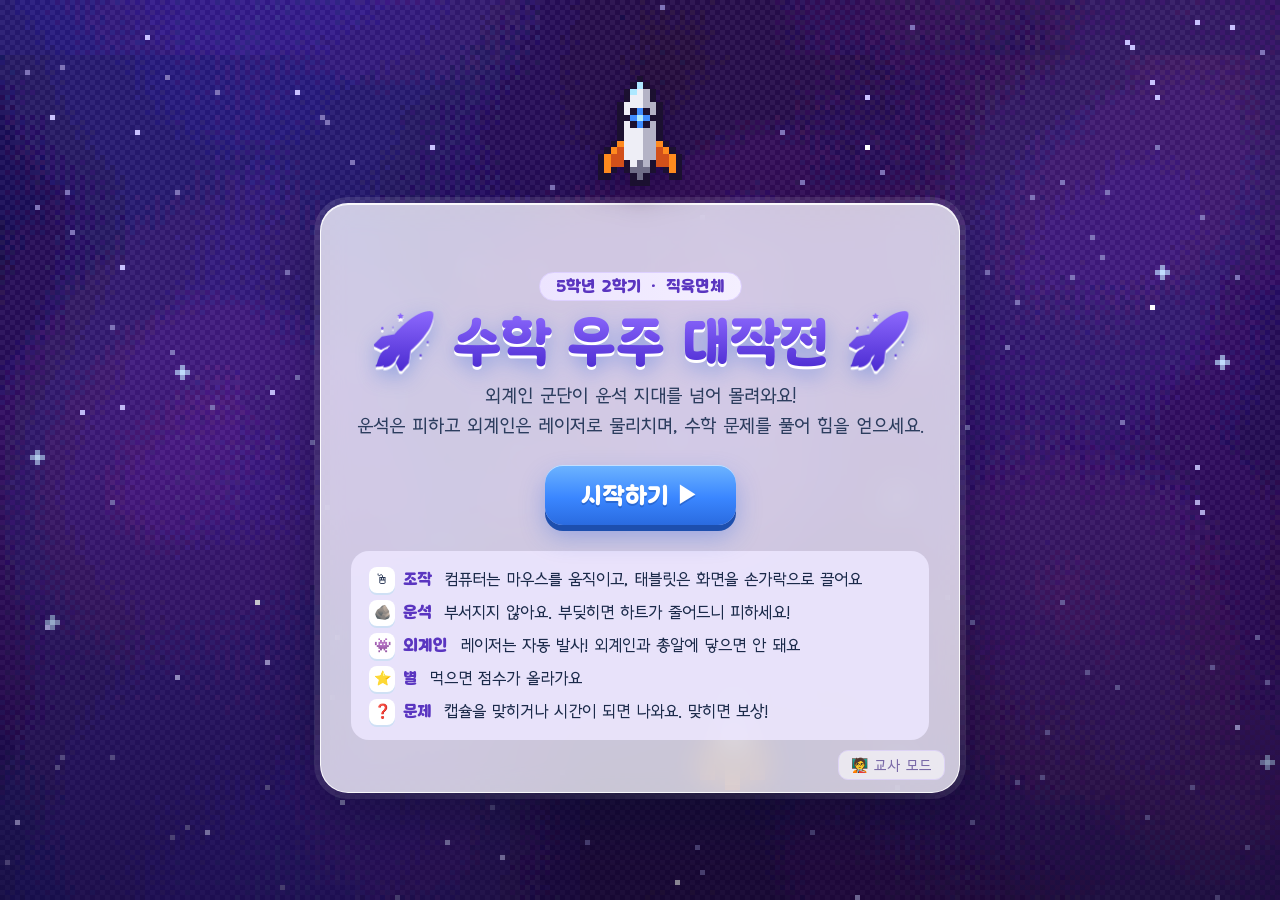
<file: index.html>
<!doctype html>
<html lang="ko">
<head>
<meta charset="utf-8">
<meta name="viewport" content="width=device-width, initial-scale=1, maximum-scale=1, user-scalable=no">
<title>수학 우주 대작전</title>
<link rel="preload" href="fonts/Dunggeunmiso-B.woff2" as="font" type="font/woff2" crossorigin>
<link rel="stylesheet" href="css/style.css?v=20">
</head>
<body>
<div id="bg"></div>
<canvas id="game"></canvas>
<canvas id="fx"></canvas>

<!-- 시작 화면 -->
<section id="screen-title" class="screen">
  <div class="panel title-panel">
    <img class="title-ship" id="title-ship" alt="">
    <div class="logo-sub">5학년 2학기 · 직육면체</div>
    <h1 class="logo">🚀 수학 우주 대작전 🚀</h1>
    <p class="story">외계인 군단이 운석 지대를 넘어 몰려와요!<br>운석은 피하고 외계인은 레이저로 물리치며, 수학 문제를 풀어 힘을 얻으세요.</p>
    <button class="big-btn" id="btn-start">시작하기 ▶</button>
    <a class="teacher-link" href="admin.html">🧑‍🏫 교사 모드</a>
    <div class="how">
      <div><span class="k">🖱</span><b>조작</b> 컴퓨터는 마우스를 움직이고, 태블릿은 화면을 손가락으로 끌어요</div>
      <div><span class="k">🪨</span><b>운석</b> 부서지지 않아요. 부딪히면 하트가 줄어드니 피하세요!</div>
      <div><span class="k">👾</span><b>외계인</b> 레이저는 자동 발사! 외계인과 총알에 닿으면 안 돼요</div>
      <div><span class="k">⭐</span><b>별</b> 먹으면 점수가 올라가요</div>
      <div><span class="k">❓</span><b>문제</b> 캡슐을 맞히거나 시간이 되면 나와요. 맞히면 보상!</div>
    </div>
  </div>
</section>

<!-- 이름 입력 -->
<section id="screen-name" class="screen hidden">
  <div class="panel">
    <h2>이름을 알려 주세요</h2>
    <p class="hint">랭킹에 이 이름으로 기록돼요. (예: 12번 김우주)</p>
    <input id="name-input" maxlength="14" placeholder="번호와 이름" autocomplete="off">
    <button class="big-btn" id="btn-name">확인</button>
  </div>
</section>

<!-- 차시 선택 -->
<section id="screen-lessons" class="screen hidden">
  <div class="panel wide">
    <div class="row-between">
      <h2>차시를 골라요</h2>
      <div class="who">👤 <span id="who-name"></span> <button class="link-btn" id="btn-rename">바꾸기</button></div>
    </div>
    <div id="conn-msg" class="conn-msg hidden"></div>
    <div id="lesson-grid" class="lesson-grid"></div>
    <div class="row-between foot">
      <button class="small-btn" id="btn-refresh">🔄 새로고침</button>
      <span class="hint">🔒 잠긴 차시는 선생님이 열어 주시면 할 수 있어요.</span>
      <a class="teacher-link" href="admin.html">🧑‍🏫 교사 모드</a>
    </div>
  </div>
</section>

<!-- 게임 중 정보 -->
<div id="hud" class="hidden">
  <div class="hud-left">
    <div id="hud-lives" class="lives"></div>
    <div class="hud-chip">⭐ <span id="hud-score">0</span></div>
    <div class="hud-chip">📈 난이도 <span id="hud-wave">1</span></div>
  </div>
  <div class="hud-mid">
    <div class="quiz-timer"><span>다음 문제</span><div class="bar"><div id="hud-quizbar"></div></div></div>
    <div id="hud-powers" class="powers"></div>
  </div>
  <div class="hud-right">
    <button class="icon-btn" id="btn-sound" title="소리">🔊</button>
    <button class="icon-btn" id="btn-pause" title="잠깐 멈춤">⏸</button>
  </div>
</div>

<!-- 카운트다운 -->
<div id="countdown" class="hidden"></div>

<!-- 일시정지 -->
<section id="screen-pause" class="screen dim hidden">
  <div class="panel">
    <h2>잠깐 멈춤 ⏸</h2>
    <button class="big-btn" id="btn-resume">계속하기 ▶</button>
    <button class="small-btn" id="btn-quit">그만하고 나가기</button>
  </div>
</section>

<!-- 문제 창 -->
<section id="quiz" class="screen dim hidden">
  <div id="quiz-card" class="panel quiz-card"></div>
</section>

<!-- 게임 끝 -->
<section id="screen-over" class="screen dim hidden">
  <div class="panel wide">
    <h2 class="over-title">우주선이 고장 났어요! 💫</h2>
    <div class="result">
      <div class="res-item"><div class="res-label">점수</div><div class="res-val" id="res-score">0</div></div>
      <div class="res-item"><div class="res-label">도달한 난이도</div><div class="res-val" id="res-wave">1</div></div>
      <div class="res-item"><div class="res-label">맞힌 문제</div><div class="res-val" id="res-acc">0/0</div></div>
      <div class="res-item"><div class="res-label">물리친 외계인</div><div class="res-val" id="res-kills">0</div></div>
    </div>
    <div id="res-breakdown" class="breakdown hidden"></div>
    <div id="save-msg" class="save-msg"></div>
    <h3 id="rank-title">🏆 랭킹</h3>
    <div id="rank-list" class="rank-list"></div>
    <div class="row-center">
      <button class="big-btn" id="btn-again">다시 하기 ↻</button>
      <button class="small-btn" id="btn-home">차시 고르기</button>
    </div>
  </div>
</section>

<!-- 랭킹 보기 -->
<section id="screen-rank" class="screen dim hidden">
  <div class="panel wide">
    <h2 id="rank2-title">🏆 랭킹</h2>
    <div id="rank2-list" class="rank-list"></div>
    <div class="row-center"><button class="big-btn" id="btn-rank-close">닫기</button></div>
  </div>
</section>

<div id="test-badge" class="test-badge hidden">테스트 모드 (이 기기에만 저장)</div>

<script src="js/config.js?v=20"></script>
<script src="js/api.js?v=20"></script>
<script src="js/game.js?v=20"></script>
<script src="js/figures.js?v=20"></script>
<script src="js/sketch.js?v=20"></script>
<script src="js/nets.js?v=20"></script>
<script src="js/problems.js?v=20"></script>
<script src="js/quiz.js?v=20"></script>
<script src="js/app.js?v=20"></script>
</body>
</html>
</file>
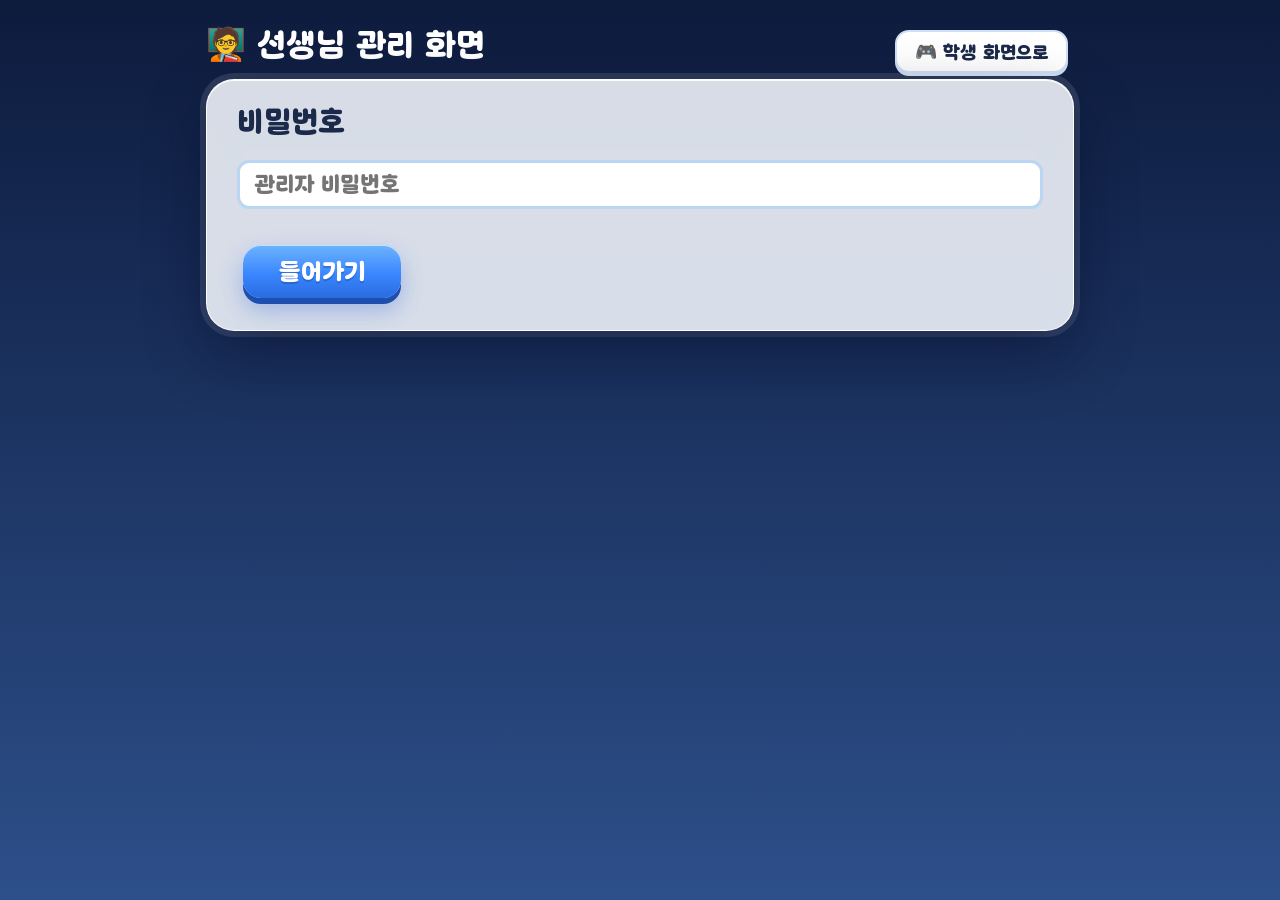
<file: admin.html>
<!doctype html>
<html lang="ko">
<head>
<meta charset="utf-8">
<meta name="viewport" content="width=device-width, initial-scale=1">
<title>선생님 관리 화면</title>
<link rel="stylesheet" href="css/style.css?v=20">
<style>
  html, body { overflow: auto; background: linear-gradient(#0d1b3d, #2d4f8a) fixed; }
  .wrap { max-width: 900px; margin: 0 auto; padding: 24px 16px 60px; }
  .panel { width: 100%; text-align: left; margin-bottom: 18px; max-height: none; }
  h1 { color: #fff; font-weight: normal; font-size: 32px; margin: 0 0 16px; }
  .toggle-row { display: flex; align-items: center; justify-content: space-between; gap: 10px; padding: 10px 6px; border-bottom: 2px dashed #e1ecf8; font-size: 19px; }
  .toggle-row:last-child { border: none; }
  .toggle-row .ready { font-size: 13px; color: #c27c00; margin-left: 6px; }
  .sw { position: relative; width: 74px; height: 38px; border-radius: 99px; border: none; background: #cfd8e3; transition: .2s; flex: none; }
  .sw::after { content: '닫힘'; position: absolute; right: 8px; top: 9px; font-size: 14px; color: #fff; }
  .sw::before { content: ''; position: absolute; left: 4px; top: 4px; width: 30px; height: 30px; border-radius: 50%; background: #fff; transition: .2s; }
  .sw.on { background: #2bb673; }
  .sw.on::after { content: '열림'; left: 10px; right: auto; }
  .sw.on::before { left: 40px; }
  .sw:disabled { opacity: .5; }
  select { font-family: inherit; font-size: 18px; padding: 6px 10px; border-radius: 10px; border: 2px solid #cfe0f5; }
  .rank-row { grid-template-columns: 40px 1fr 90px 90px 70px 44px; }
  .del { background: #ffe1e8; border: none; border-radius: 8px; padding: 4px 8px; font-size: 15px; }
  .stat-row { display: grid; grid-template-columns: 1fr 70px 160px; gap: 10px; align-items: center; padding: 6px 4px; font-size: 17px; }
  .stat-bar { height: 12px; background: #ffe1e8; border-radius: 9px; overflow: hidden; }
  .stat-bar div { height: 100%; background: #2bb673; }
  .url-box { font-family: monospace; background: #f1f8ff; padding: 8px 10px; border-radius: 10px; word-break: break-all; font-size: 14px; user-select: text; -webkit-user-select: text; }
  #login-err { color: #e5484d; min-height: 22px; }
  #pw { width: 100%; font-family: inherit; font-size: 22px; padding: 10px 14px; border-radius: 12px; border: 3px solid #b9d7f3; margin: 8px 0; user-select: text; -webkit-user-select: text; }
</style>
</head>
<body>
<div class="wrap">
  <div class="row-between"><h1>🧑‍🏫 선생님 관리 화면</h1><a class="small-btn" href="index.html" style="text-decoration:none">🎮 학생 화면으로</a></div>

  <div class="panel" id="login-panel">
    <h2>비밀번호</h2>
    <p class="hint" id="mock-hint"></p>
    <input type="password" id="pw" placeholder="관리자 비밀번호">
    <div id="login-err"></div>
    <button class="big-btn" id="btn-login">들어가기</button>
  </div>

  <div id="admin" class="hidden">
    <div class="panel">
      <h2>📚 차시 열기 / 닫기</h2>
      <p class="hint">열어 둔 차시만 학생 화면에서 시작할 수 있어요. 학생은 [새로고침]을 누르면 바로 반영돼요.</p>
      <div id="toggles"></div>
    </div>

    <div class="panel">
      <div class="row-between"><h2>🏆 랭킹 · 기록</h2><select id="rank-lesson"></select></div>
      <div id="admin-rank" class="rank-list" style="max-height:420px"></div>
      <h3 style="margin-top:18px">📊 문제 유형별 정답률</h3>
      <div id="admin-stats"></div>
    </div>

    <div class="panel">
      <h2>🔗 학생 접속 주소</h2>
      <div class="url-box" id="student-url"></div>
      <div class="row-center"><button class="small-btn" id="btn-copy">주소 복사</button></div>
    </div>
  </div>
</div>

<script src="js/config.js?v=20"></script>
<script src="js/api.js?v=20"></script>
<script>
(() => {
  const $ = s => document.querySelector(s);
  const esc = t => String(t).replace(/[&<>"']/g, c => ({ '&': '&amp;', '<': '&lt;', '>': '&gt;', '"': '&quot;', "'": '&#39;' }[c]));
  let pw = '';
  if (Api.isMock()) $('#mock-hint').textContent = `테스트 모드예요. 비밀번호: ${Api.MOCK_PW} (이 기기 안에서만 바뀌어요)`;

  $('#btn-login').onclick = async () => {
    $('#login-err').textContent = '';
    try { await Api.adminLogin($('#pw').value); pw = $('#pw').value; $('#login-panel').classList.add('hidden'); $('#admin').classList.remove('hidden'); load(); }
    catch (e) { $('#login-err').textContent = e.message === '비밀번호가 달라요' || /password/i.test(e.message) ? '비밀번호가 달라요.' : '연결 오류: ' + e.message; }
  };
  $('#pw').addEventListener('keydown', e => { if (e.key === 'Enter') $('#btn-login').click(); });

  async function load() {
    const st = await Api.getSettings();
    const box = $('#toggles'); box.innerHTML = '';
    LESSONS.forEach(L => {
      const row = document.createElement('div'); row.className = 'toggle-row';
      row.innerHTML = `<span>${L.icon} ${L.no} · ${L.title}${L.ready ? '' : '<span class="ready">(게임 준비 중)</span>'}</span>`;
      const sw = document.createElement('button'); sw.className = 'sw' + (st.open[L.id] ? ' on' : '');
      sw.onclick = async () => {
        const next = !sw.classList.contains('on');
        sw.disabled = true;
        try { await Api.adminSetOpen(pw, L.id, next); sw.classList.toggle('on', next); }
        catch (e) { alert('바꾸지 못했어요: ' + e.message); }
        sw.disabled = false;
      };
      row.append(sw); box.append(row);
    });
    const sel = $('#rank-lesson');
    sel.innerHTML = LESSONS.map(L => `<option value="${L.id}">${L.no} · ${L.title}</option>`).join('');
    sel.onchange = loadRank;
    loadRank();
    $('#student-url').textContent = location.href.replace(/admin\.html.*$/, '');
  }

  async function loadRank() {
    const id = $('#rank-lesson').value;
    const box = $('#admin-rank');
    box.innerHTML = '<div class="rank-empty">불러오는 중…</div>';
    const rk = await Api.getRanking(id);
    if (!rk.rows.length) box.innerHTML = '<div class="rank-empty">아직 기록이 없어요.</div>';
    else box.innerHTML = rk.rows.map((r, i) => `<div class="rank-row"><span>${i + 1}</span><span>${esc(r.name)}</span>
      <span class="sc">${Number(r.score).toLocaleString()}점</span><span class="wv">정답 ${r.correct}/${r.total}</span><span class="wv">난이도 ${r.wave}</span>
      <button class="del" data-id="${esc(r.id)}">🗑</button></div>`).join('');
    box.querySelectorAll('.del').forEach(b => b.onclick = async () => {
      if (!confirm('이 기록을 지울까요?')) return;
      try { await Api.adminDeleteScore(pw, b.dataset.id); loadRank(); } catch (e) { alert('지우지 못했어요: ' + e.message); }
    });
    const sb = $('#admin-stats');
    try {
      const st = await Api.adminStats(pw, id);
      const list = (st.stats || []).sort((a, b) => a.correct / a.total - b.correct / b.total);
      sb.innerHTML = list.length ? list.map(s => {
        const pct = Math.round(s.correct / s.total * 100);
        return `<div class="stat-row"><span>${esc(s.type)}</span><span>${pct}%</span><div class="stat-bar"><div style="width:${pct}%"></div></div></div>`;
      }).join('') : '<div class="rank-empty">아직 기록이 없어요.</div>';
    } catch (e) { sb.innerHTML = '<div class="rank-empty">불러오지 못했어요.</div>'; }
  }

  $('#btn-copy').onclick = () => { navigator.clipboard.writeText($('#student-url').textContent).then(() => alert('복사했어요!')); };
})();
</script>
</body>
</html>
</file>
<file: css/style.css>
/* 학교안심 글꼴 (KS X 1001 한글 2,350자만 남겨 가볍게 만든 웹 글꼴) */
@font-face { font-family: 'HakgyoDung'; src: url('../fonts/Dunggeunmiso-B.woff2') format('woff2'); font-display: swap; }
@font-face { font-family: 'HakgyoSan'; src: url('../fonts/Santteutdotum-M.woff2') format('woff2'); font-display: swap; }

:root {
  --navy: #0b1736; --blue: #3a86ff; --ice: #e8f4ff; --ink: #1b2a4a;
  --good: #22a565; --bad: #e5484d; --gold: #ffd43b;
  --panel: rgba(250, 252, 255, 0.86);
  --title: 'HakgyoDung', 'Malgun Gothic', sans-serif;
  --body: 'HakgyoSan', 'HakgyoDung', 'Malgun Gothic', sans-serif;
}
* { box-sizing: border-box; -webkit-tap-highlight-color: transparent; }
html, body { margin: 0; height: 100%; overflow: hidden; background: var(--navy); color: var(--ink);
  font-family: var(--title); user-select: none; -webkit-user-select: none; }
#bg { position: fixed; inset: 0; background: #cdd8fb url("../assets/bg-forest.webp") no-repeat center top / cover; z-index: 0; }
canvas#game { position: fixed; inset: 0; width: 100vw; height: 100vh; display: block; touch-action: none; z-index: 1; }
canvas#fx { position: fixed; inset: 0; width: 100vw; height: 100vh; pointer-events: none; z-index: 2; }
button { font-family: inherit; cursor: pointer; }
.hidden { display: none !important; }

.screen { position: fixed; inset: 0; display: flex; align-items: center; justify-content: center; padding: 16px; z-index: 10; overflow-y: auto; }
.screen.dim { background: radial-gradient(ellipse at center, rgba(10,22,55,0.35), rgba(6,14,36,0.72)); z-index: 30; backdrop-filter: blur(3px); -webkit-backdrop-filter: blur(3px); }
.panel { background: var(--panel); border-radius: 28px; padding: 26px 30px; width: min(520px, 100%); text-align: center;
  backdrop-filter: blur(14px) saturate(1.3); -webkit-backdrop-filter: blur(14px) saturate(1.3);
  border: 1.5px solid rgba(255,255,255,0.9);
  box-shadow: 0 1px 0 rgba(255,255,255,0.9) inset, 0 24px 60px rgba(4,12,40,0.45), 0 0 0 6px rgba(255,255,255,0.12);
  max-height: calc(100vh - 32px); overflow-y: auto; animation: pop .28s cubic-bezier(.2,1.4,.4,1); }
@keyframes pop { from { transform: scale(.92); opacity: 0; } to { transform: none; opacity: 1; } }
.panel.wide { width: min(860px, 100%); }
h1, h2, h3 { margin: 0 0 12px; font-weight: normal; }
h2 { font-size: 30px; }
.hint { color: #5a6b85; font-size: 16px; margin: 6px 0 14px; font-family: var(--body); }

#screen-title { background: linear-gradient(180deg, rgba(6,14,36,0.0) 40%, rgba(6,14,36,0.45)); }
.title-panel { width: min(640px, 100%); background: rgba(250,252,255,0.78); }
.logo { font-size: clamp(30px, 5.6vw, 54px); white-space: nowrap; margin: 8px 0 10px; letter-spacing: -1px;
  background: linear-gradient(180deg, #5fb0ff, #2a62d9); -webkit-background-clip: text; background-clip: text; color: transparent;
  filter: drop-shadow(0 3px 0 #fff) drop-shadow(0 6px 10px rgba(42,98,217,0.35)); }
.logo-sub { display: inline-block; background: linear-gradient(90deg, #dff0ff, #eef6ff); color: #2a5aa8; padding: 5px 16px; border-radius: 99px; font-size: 16px; border: 1px solid #cfe3fa; }
.story { font-size: 18px; line-height: 1.65; margin: 0 0 18px; font-family: var(--body); color: #2c3d5e; }
.how { margin-top: 20px; text-align: left; background: rgba(232,243,255,0.8); border-radius: 18px; padding: 12px 18px; font-size: 16px; line-height: 2; font-family: var(--body); }
.how b { font-family: var(--title); font-weight: normal; color: #2a5aa8; margin-right: 6px; }
.how .k { display: inline-flex; width: 26px; height: 26px; align-items: center; justify-content: center; background: #fff; border-radius: 8px; margin-right: 8px; box-shadow: 0 2px 0 #cfe0f5; font-size: 14px; }

.big-btn { background: linear-gradient(180deg, #6db4ff 0%, #3a86ff 55%, #2a6be0 100%); color: #fff; border: none; font-size: 24px; padding: 14px 36px; border-radius: 18px;
  box-shadow: 0 1px 0 rgba(255,255,255,0.6) inset, 0 6px 0 #1d4fae, 0 12px 24px rgba(42,98,217,0.35); transition: transform .08s, filter .15s; margin: 6px; text-shadow: 0 2px 0 rgba(20,60,140,0.35); }
.big-btn:hover { filter: brightness(1.06); }
.big-btn:active { transform: translateY(4px); box-shadow: 0 2px 0 #1d4fae; }
.big-btn:disabled { background: #b8c4d6; box-shadow: 0 6px 0 #8f9bb0; cursor: default; text-shadow: none; }
.small-btn { background: #fff; color: var(--ink); border: 2px solid #cfe0f5; font-size: 18px; padding: 9px 18px; border-radius: 14px; margin: 6px; box-shadow: 0 3px 0 #cfe0f5; }
.link-btn { background: none; border: none; color: var(--blue); font-size: 15px; text-decoration: underline; }
.icon-btn { background: rgba(255,255,255,0.82); border: 1px solid rgba(255,255,255,0.9); width: 46px; height: 46px; border-radius: 14px; font-size: 22px; backdrop-filter: blur(8px); box-shadow: 0 4px 14px rgba(0,0,0,0.18); }

#name-input { width: 100%; font-family: inherit; font-size: 26px; padding: 12px 16px; border-radius: 14px; border: 3px solid #b9d7f3; text-align: center; margin-bottom: 12px; outline: none; user-select: text; -webkit-user-select: text; }
#name-input:focus { border-color: var(--blue); }

.row-between { display: flex; justify-content: space-between; align-items: center; gap: 10px; flex-wrap: wrap; }
.row-center { display: flex; justify-content: center; align-items: center; gap: 6px; flex-wrap: wrap; margin-top: 10px; }
.who { font-size: 17px; }
.foot { margin-top: 12px; }
.conn-msg { background: #fff4d6; color: #8a5a00; border-radius: 12px; padding: 8px 12px; margin-bottom: 10px; font-size: 15px; }

.lesson-grid { display: grid; grid-template-columns: repeat(auto-fill, minmax(230px, 1fr)); gap: 14px; text-align: left; }
.lesson { position: relative; border-radius: 18px; padding: 14px 16px 12px; background: linear-gradient(#f6fbff, #e4f1ff); border: 3px solid #cfe3fa; min-height: 132px; display: flex; flex-direction: column; }
.lesson .no { font-size: 15px; color: #4a74b8; }
.lesson .ttl { font-size: 22px; margin: 2px 0; }
.lesson .sub { font-size: 14px; color: #6a7b95; flex: 1; }
.lesson .icon { position: absolute; right: 12px; top: 10px; font-size: 32px; }
.lesson .acts { display: flex; gap: 6px; margin-top: 8px; }
.lesson .play { flex: 1; background: var(--blue); color: #fff; border: none; border-radius: 12px; font-size: 18px; padding: 8px; box-shadow: 0 4px 0 #1f4fa6; }
.lesson .rank-btn { background: #fff; border: 2px solid #cfe0f5; border-radius: 12px; font-size: 16px; padding: 6px 10px; }
.lesson.locked { background: #eef1f5; border-color: #dde2ea; color: #8a94a6; }
.lesson.locked .icon { filter: grayscale(1); opacity: .5; }
.lesson .lock-msg { font-size: 16px; padding: 8px 0 2px; }
.lesson .best { font-size: 13px; color: #c27c00; }

#hud { position: fixed; top: 0; left: 0; right: 0; display: flex; justify-content: space-between; align-items: flex-start; padding: 10px 12px; z-index: 5; pointer-events: none; gap: 8px; }
#hud button { pointer-events: auto; }
.hud-left, .hud-right { display: flex; gap: 8px; align-items: center; flex-wrap: wrap; }
.hud-chip { background: rgba(255,255,255,0.9); padding: 6px 14px; border-radius: 14px; font-size: 20px; }
.lives { background: rgba(255,255,255,0.9); padding: 4px 10px; border-radius: 14px; font-size: 22px; letter-spacing: 2px; }
.hud-mid { display: flex; flex-direction: column; align-items: center; gap: 6px; }
.quiz-timer { background: rgba(255,255,255,0.9); padding: 6px 12px; border-radius: 14px; display: flex; align-items: center; gap: 8px; font-size: 15px; }
.quiz-timer .bar { width: 140px; height: 10px; background: #dbe7f5; border-radius: 9px; overflow: hidden; }
#hud-quizbar { height: 100%; background: linear-gradient(90deg, #ffd43b, #ff922b); width: 0; }
.powers { display: flex; gap: 6px; }
.power { background: rgba(255,255,255,0.9); border-radius: 12px; padding: 3px 10px; font-size: 16px; }

#countdown { position: fixed; inset: 0; display: flex; align-items: center; justify-content: center; font-size: 140px; color: #fff; text-shadow: 0 6px 0 #2f74e8, 0 0 40px rgba(0,0,0,0.4); z-index: 20; pointer-events: none; }

/* 문제 창 */
.quiz-card { width: min(680px, 100%); text-align: center; }
.quiz-tag { display: inline-block; background: #fff1c1; color: #9a6400; border-radius: 99px; padding: 4px 16px; font-size: 17px; margin-bottom: 10px; }
.quiz-text { font-size: clamp(21px, 3.2vw, 27px); line-height: 1.5; margin-bottom: 10px; word-break: keep-all; }
.quiz-text b { color: #2f5fd0; font-weight: normal; }
.quiz-text .hl { color: #e8590c; }
.quiz-text .multi { font-size: 17px; color: #e8590c; }
.quiz-fig { display: flex; justify-content: center; margin: 4px 0 12px; }
.quiz-main.side { display: flex; align-items: center; justify-content: center; gap: 24px; flex-wrap: wrap; }
.quiz-main.side .quiz-fig { flex: 0 1 310px; margin: 0; }
.quiz-main.side .quiz-area { flex: 0 1 270px; }
@media (max-height: 720px) {
  .panel { padding: 18px 22px; }
  .key { padding: 6px; font-size: 22px; }
  .num-disp { font-size: 32px; padding: 2px 18px; margin-bottom: 6px; }
  .quiz-text { margin-bottom: 6px; }
  .check-btn { margin-top: 8px; padding: 10px 28px; font-size: 21px; }
  .opt { min-height: 50px; padding: 10px; }
}
.opts { display: grid; grid-template-columns: 1fr 1fr; gap: 10px; }
.opts.fig-opts { grid-template-columns: repeat(4, 1fr); }
@media (max-width: 640px) { .opts.fig-opts { grid-template-columns: 1fr 1fr; } }
.opt { position: relative; background: #f3f8ff; border: 3px solid #cfe0f5; border-radius: 16px; font-size: 21px; padding: 14px 10px; color: var(--ink); min-height: 60px; display: flex; align-items: center; justify-content: center; gap: 8px; word-break: keep-all; }
.opt .opt-no { color: #7a8cab; }
.fig-opts .opt { flex-direction: column; padding: 8px; }
.fig-opts .opt .opt-no { position: absolute; left: 8px; top: 4px; }
.opt-svg { width: 100%; display: flex; justify-content: center; }
.opt-svg svg { max-height: 120px; }
.opt.picked { border-color: var(--blue); background: #dcebff; box-shadow: 0 0 0 3px rgba(58,134,255,0.25); }
.opt.picked::after { content: '✔'; position: absolute; right: 10px; top: 6px; color: var(--blue); font-size: 20px; }
.opt.right { border-color: var(--good); background: #dcf7e9; }
.opt.right::after { content: '⭕'; position: absolute; right: 8px; top: 4px; font-size: 18px; }
.opt.wrong { border-color: var(--bad); background: #ffe1e8; }
.opt.wrong::after { content: '❌'; position: absolute; right: 8px; top: 4px; font-size: 16px; }
.opts.ox { grid-template-columns: 1fr 1fr; max-width: 420px; margin: 0 auto; }
.ox-btn { font-size: 56px; padding: 6px; }
.ox-btn.o { color: #2f74e8; } .ox-btn.x { color: #e5484d; }
.num-disp { display: inline-flex; align-items: baseline; gap: 6px; background: #fff; border: 3px solid #b9d7f3; border-radius: 14px; padding: 6px 20px; min-width: 160px; justify-content: center; font-size: 40px; margin-bottom: 10px; }
.num-disp .unit { font-size: 22px; color: #5a6b85; }
.num-disp.right { border-color: var(--good); background: #dcf7e9; }
.num-disp.wrong { border-color: var(--bad); background: #ffe1e8; }
.keypad { display: grid; grid-template-columns: repeat(3, 1fr); gap: 8px; max-width: 300px; margin: 0 auto; }
.key { font-size: 26px; padding: 10px; border-radius: 14px; border: 3px solid #cfe0f5; background: #f3f8ff; color: var(--ink); }
.key.fn { background: #e9eef5; font-size: 22px; }
.key:active { background: #dcebff; }
.check-btn { margin-top: 14px; }
.quiz-feedback { margin-top: 12px; border-radius: 14px; font-size: 21px; padding: 0; }
.quiz-feedback.good { background: #dcf7e9; color: #1b7a4b; padding: 10px 14px; }
.quiz-feedback.bad { background: #ffe8ec; color: #b4233f; padding: 10px 14px; }
.quiz-feedback .explain { font-size: 16px; color: #3d4b63; margin-top: 4px; line-height: 1.5; word-break: keep-all; }
.rewards { display: grid; grid-template-columns: repeat(3, 1fr); gap: 12px; margin-top: 8px; }
@media (max-width: 560px) { .rewards { grid-template-columns: 1fr; } }
.reward { background: linear-gradient(#fffbea, #fff1c1); border: 3px solid #ffd96a; border-radius: 18px; padding: 16px 10px; color: var(--ink); transition: transform .1s; }
.reward:hover { transform: translateY(-4px); }
.r-icon { font-size: 46px; }
.r-name { font-size: 22px; margin: 4px 0; }
.r-desc { font-size: 15px; color: #6a5a2a; word-break: keep-all; }

/* 결과 · 랭킹 */
.over-title { color: #2f5fd0; }
.result { display: grid; grid-template-columns: repeat(4, 1fr); gap: 10px; margin: 8px 0 10px; }
@media (max-width: 560px) { .result { grid-template-columns: 1fr 1fr; } }
.res-item { background: #f1f8ff; border-radius: 14px; padding: 10px; }
.res-label { font-size: 15px; color: #5a6b85; }
.res-val { font-size: 30px; color: var(--ink); }
.save-msg { font-size: 15px; color: #5a6b85; min-height: 20px; margin-bottom: 8px; }
.rank-list { text-align: left; max-height: 300px; overflow-y: auto; border-radius: 14px; background: #f7fbff; padding: 6px; }
.rank-row { display: grid; grid-template-columns: 44px 1fr 90px 70px; align-items: center; padding: 7px 10px; border-radius: 10px; font-size: 18px; }
.rank-row:nth-child(odd) { background: #edf5ff; }
.rank-row.me { background: #fff1c1 !important; }
.rank-row .pos { font-size: 20px; }
.rank-row .sc { text-align: right; color: #2f5fd0; }
.rank-row .wv { text-align: right; color: #7a8cab; font-size: 15px; }
.rank-empty { padding: 16px; text-align: center; color: #7a8cab; }

/* 겨냥도 그리기 */
.quiz-card.draw-card { width: min(820px, 100%); }
.sketch { display: flex; gap: 12px; align-items: stretch; justify-content: center; }
.sk-board { flex: 1 1 auto; max-width: 460px; max-height: calc(100vh - 260px); min-height: 240px; background: #fff; border: 3px solid #cfe0f5; border-radius: 16px; touch-action: none; cursor: crosshair; }
.sk-tools { display: flex; flex-direction: column; gap: 8px; width: 92px; }
.sk-tool { background: #f3f8ff; border: 3px solid #cfe0f5; border-radius: 14px; font-size: 15px; padding: 8px 4px; color: var(--ink); line-height: 1.3; }
.sk-tool svg { width: 44px; height: 12px; display: block; margin: 2px auto 4px; }
.sk-tool.on { border-color: var(--blue); background: #dcebff; color: #1f4fa6; box-shadow: 0 0 0 3px rgba(58,134,255,0.25); }
.sk-tool:disabled { opacity: .45; }
.sk-legend { display: flex; flex-wrap: wrap; gap: 6px 16px; justify-content: center; font-size: 14px; color: #5a6b85; margin-top: 8px; }
.sk-legend .tip { color: #8a96aa; }
.lg { display: inline-block; width: 22px; height: 4px; border-radius: 2px; vertical-align: middle; margin-right: 5px; }
.lg.given { background: #1b2440; } .lg.mine { background: #2f74e8; } .lg.bad { background: #ef476f; } .lg.need { background: #2bb673; }
@media (max-width: 560px) { .sketch { flex-direction: column; } .sk-tools { flex-direction: row; width: 100%; } .sk-tool { flex: 1; } }

.test-badge { position: fixed; bottom: 8px; left: 8px; background: rgba(255, 212, 59, 0.92); color: #6b4e00; font-size: 13px; padding: 4px 10px; border-radius: 10px; z-index: 50; }

/* ===== 고급 디자인 덮어쓰기 ===== */
.lesson { background: linear-gradient(160deg, #ffffff, #e9f3ff); border: 1.5px solid #d3e5fb; box-shadow: 0 6px 16px rgba(30,70,140,0.12); transition: transform .15s, box-shadow .15s; }
.lesson:not(.locked):hover { transform: translateY(-3px); box-shadow: 0 12px 24px rgba(30,70,140,0.2); }
.lesson .sub { font-family: var(--body); }
.lesson .play { background: linear-gradient(180deg, #6db4ff, #2a6be0); box-shadow: 0 4px 0 #1d4fae; }
.lesson.locked { background: linear-gradient(160deg, #f3f5f8, #e7ebf1); box-shadow: none; }

.hud-chip, .lives, .quiz-timer, .power {
  background: rgba(12, 26, 62, 0.55); color: #fff; border: 1px solid rgba(255,255,255,0.25);
  backdrop-filter: blur(8px); -webkit-backdrop-filter: blur(8px); box-shadow: 0 4px 14px rgba(0,0,0,0.2); }
.hud-chip { font-size: 21px; padding: 6px 16px; }
.lives { font-size: 22px; padding: 5px 12px; }
.quiz-timer { color: #dfe9ff; }
.quiz-timer .bar { background: rgba(255,255,255,0.2); width: 150px; }
#hud-quizbar { background: linear-gradient(90deg, #ffe066, #ff9f43); box-shadow: 0 0 10px rgba(255,190,80,0.8); }
#countdown { font-size: 150px; background: linear-gradient(180deg, #ffffff, #bfe0ff); -webkit-background-clip: text; background-clip: text; color: transparent;
  filter: drop-shadow(0 6px 0 #2a6be0) drop-shadow(0 0 30px rgba(120,190,255,0.8)); text-shadow: none; }

.quiz-text, .quiz-feedback .explain, .opt, .r-desc, .story, .rank-row { font-family: var(--body); }
.quiz-text b, .quiz-feedback b { font-family: var(--title); }
.quiz-tag { background: linear-gradient(90deg, #fff3c4, #ffe39a); border: 1px solid #ffd76a; }
.opt { background: #fff; border: 2px solid #d6e4f5; box-shadow: 0 3px 0 #d6e4f5; }
.opt:hover:not(:disabled) { border-color: #9cc4ff; }
.key { background: #fff; border: 2px solid #d6e4f5; box-shadow: 0 3px 0 #d6e4f5; font-family: var(--title); }
.reward { box-shadow: 0 6px 0 #f2c94c, 0 12px 24px rgba(200,150,0,0.2); }
.err-box { position: fixed; inset: 0; display: flex; align-items: center; justify-content: center; z-index: 99; color: #fff; text-align: center; padding: 20px; font-size: 20px; line-height: 1.6; }

/* 시작 화면 눈사람 */
.title-panel { position: relative; overflow: visible; margin-top: 96px; }
.title-snowman { position: absolute; left: 50%; top: -112px; width: 112px; transform: translateX(-50%); filter: drop-shadow(0 10px 14px rgba(10,30,80,0.35)); animation: bob 2.4s ease-in-out infinite; pointer-events: none; }
.title-panel .logo-sub { margin-top: 42px; }
@keyframes bob { 0%,100% { transform: translateX(-50%) translateY(0) rotate(-3deg); } 50% { transform: translateX(-50%) translateY(-8px) rotate(3deg); } }
@media (max-height: 720px) { .title-panel { margin-top: 80px; } .title-snowman { width: 92px; top: -92px; } .title-panel .logo-sub { margin-top: 34px; } }

/* 그림에서 면 누르기 */
.face-hit { fill: rgba(58,134,255,0.06); stroke: none; cursor: pointer; transition: fill .15s; }
.face-hit:hover { fill: rgba(58,134,255,0.2); }
.face-hit.picked { fill: rgba(58,134,255,0.45); }
.face-hit.right { fill: rgba(34,165,101,0.5); }
.face-hit.wrong { fill: rgba(229,72,77,0.45); }
.face-hit.locked { cursor: default; }
.tap-hint { font-size: 16px; color: #5a6b85; margin-top: -4px; font-family: var(--body); }
.quiz-fig svg { touch-action: manipulation; }
.face-hit.cand { fill: rgba(255,255,255,0.55); stroke: #8fb0e0; stroke-width: 2; stroke-dasharray: 5 4; }
.face-hit.cand:hover { fill: rgba(58,134,255,0.22); }
.face-hit.cand.picked { fill: rgba(58,134,255,0.5); stroke: #2a6be0; }
.face-hit.cand.right { fill: rgba(34,165,101,0.55); stroke: #22a565; }
.face-hit.cand.wrong { fill: rgba(229,72,77,0.5); stroke: #e5484d; }

/* 단원 평가 차시별 정답 */
.breakdown { background: #f4f8ff; border-radius: 14px; padding: 10px 14px; margin: 4px 0 10px; text-align: left; font-family: var(--body); }
.bd-title { font-family: var(--title); font-size: 17px; margin-bottom: 6px; color: #2a5aa8; }
.bd-row { display: grid; grid-template-columns: 1fr 120px 48px; gap: 10px; align-items: center; font-size: 15px; padding: 3px 0; }
.bd-bar { height: 10px; background: #e2e9f4; border-radius: 9px; overflow: hidden; }
.bd-bar div { height: 100%; background: linear-gradient(90deg, #4fd1a5, #22a565); }
.bd-num { text-align: right; color: #2a5aa8; font-family: var(--title); }
@media (max-width: 520px) { .bd-row { grid-template-columns: 1fr 70px 40px; } }

/* ===== 우주 테마 (픽셀 슈팅) ===== */
#bg { background: #12082e; }
canvas#game { image-rendering: pixelated; image-rendering: crisp-edges; cursor: none; }
#screen-title { background: linear-gradient(180deg, rgba(10,4,30,0) 40%, rgba(10,4,30,0.5)); }
.title-ship { position: absolute; left: 50%; top: -128px; width: 84px; image-rendering: pixelated; transform: translateX(-50%);
  filter: drop-shadow(0 10px 14px rgba(20,0,60,0.5)); animation: bob 2.4s ease-in-out infinite; pointer-events: none; }
@media (max-height: 720px) { .title-ship { width: 68px; top: -104px; } }
.logo { background: linear-gradient(180deg, #8f6bff, #4a2ad0); -webkit-background-clip: text; background-clip: text; }
.logo-sub { background: linear-gradient(90deg, #ece4ff, #f4efff); color: #5a35c0; border-color: #ddd0ff; }
.how { background: rgba(238,232,255,0.85); }
.how b { color: #5a35c0; }
#countdown { filter: drop-shadow(0 6px 0 #5a35c0) drop-shadow(0 0 30px rgba(170,130,255,0.8)); }
.hud-chip, .lives, .quiz-timer, .power { background: rgba(26, 10, 66, 0.6); }
.teacher-link { display: inline-block; font-family: var(--body); font-size: 14px; color: #7a6aa8; text-decoration: none; padding: 6px 12px; border-radius: 10px; border: 1px solid #ddd3f5; background: rgba(255,255,255,0.6); }
.teacher-link:hover { background: #fff; color: #5a35c0; }
#screen-title .teacher-link { position: absolute; right: 14px; bottom: 12px; }
#screen-title .how { margin-bottom: 26px; }
</file>
